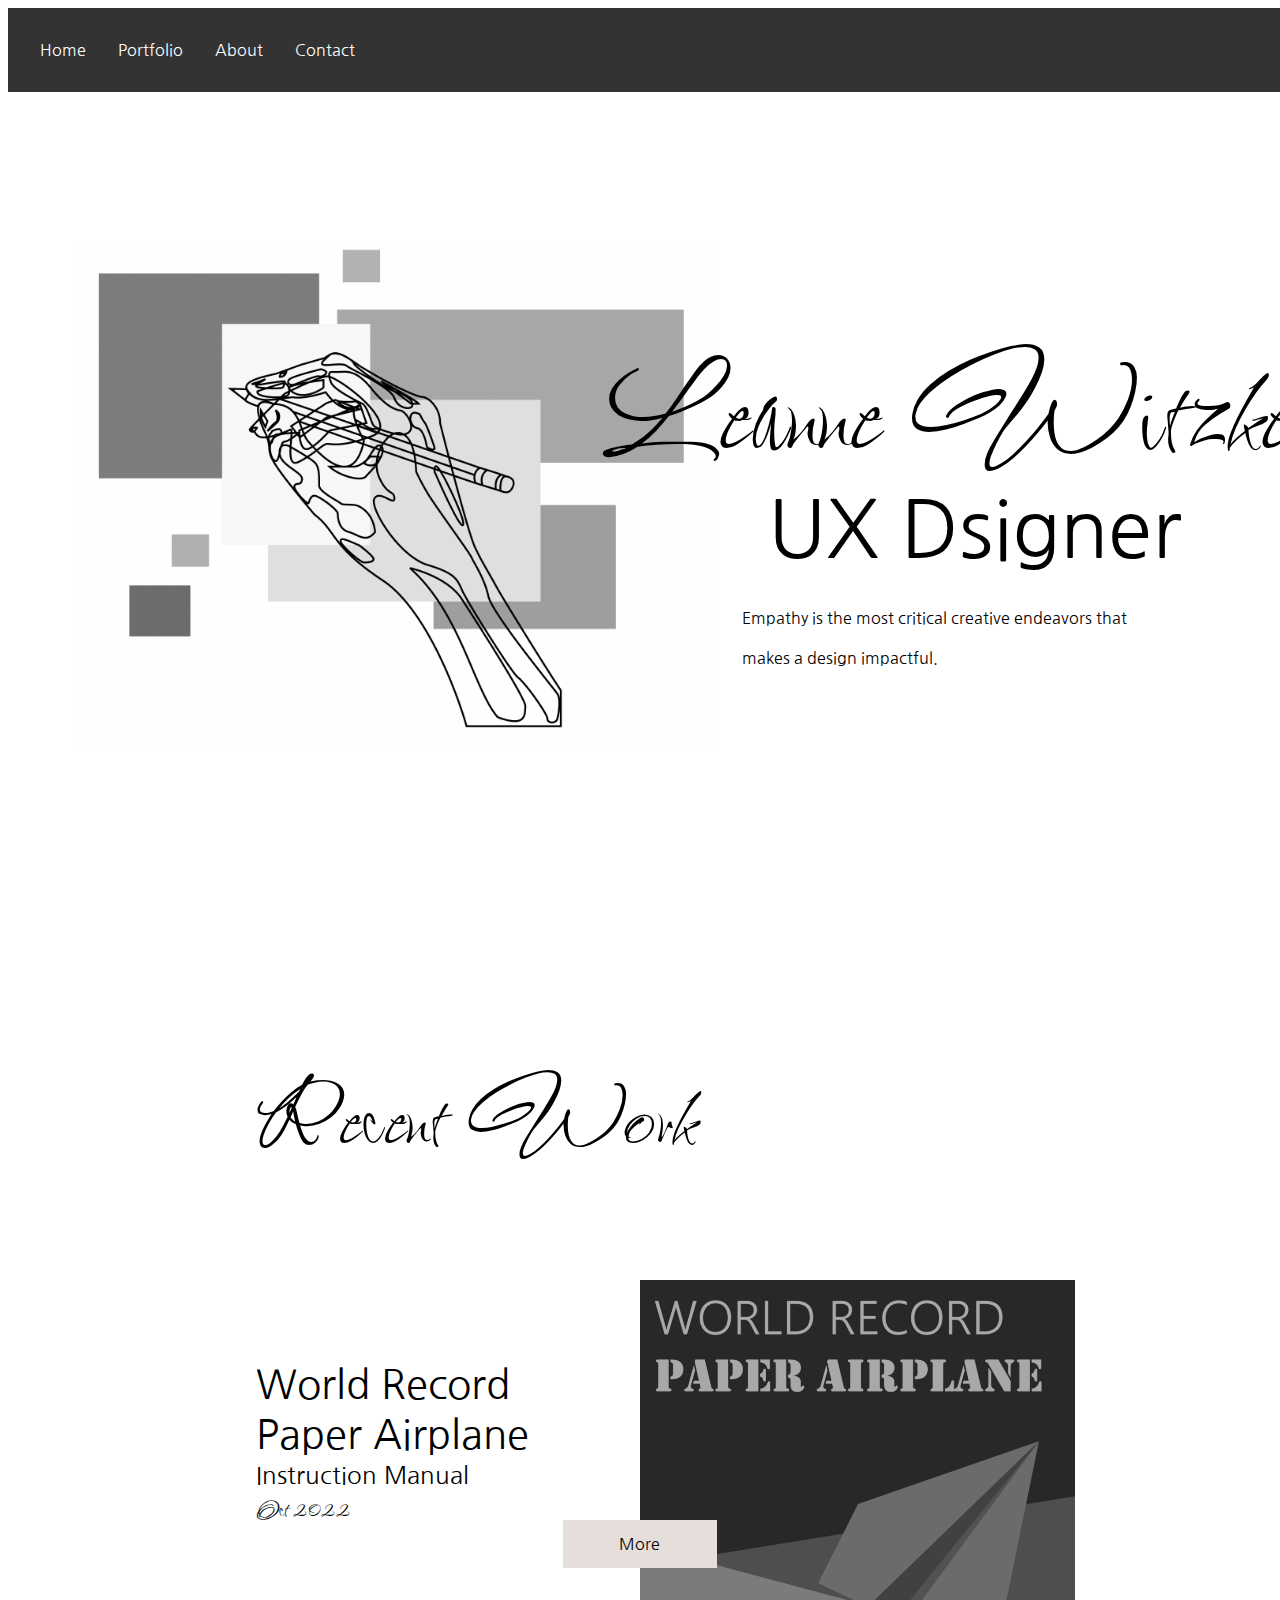
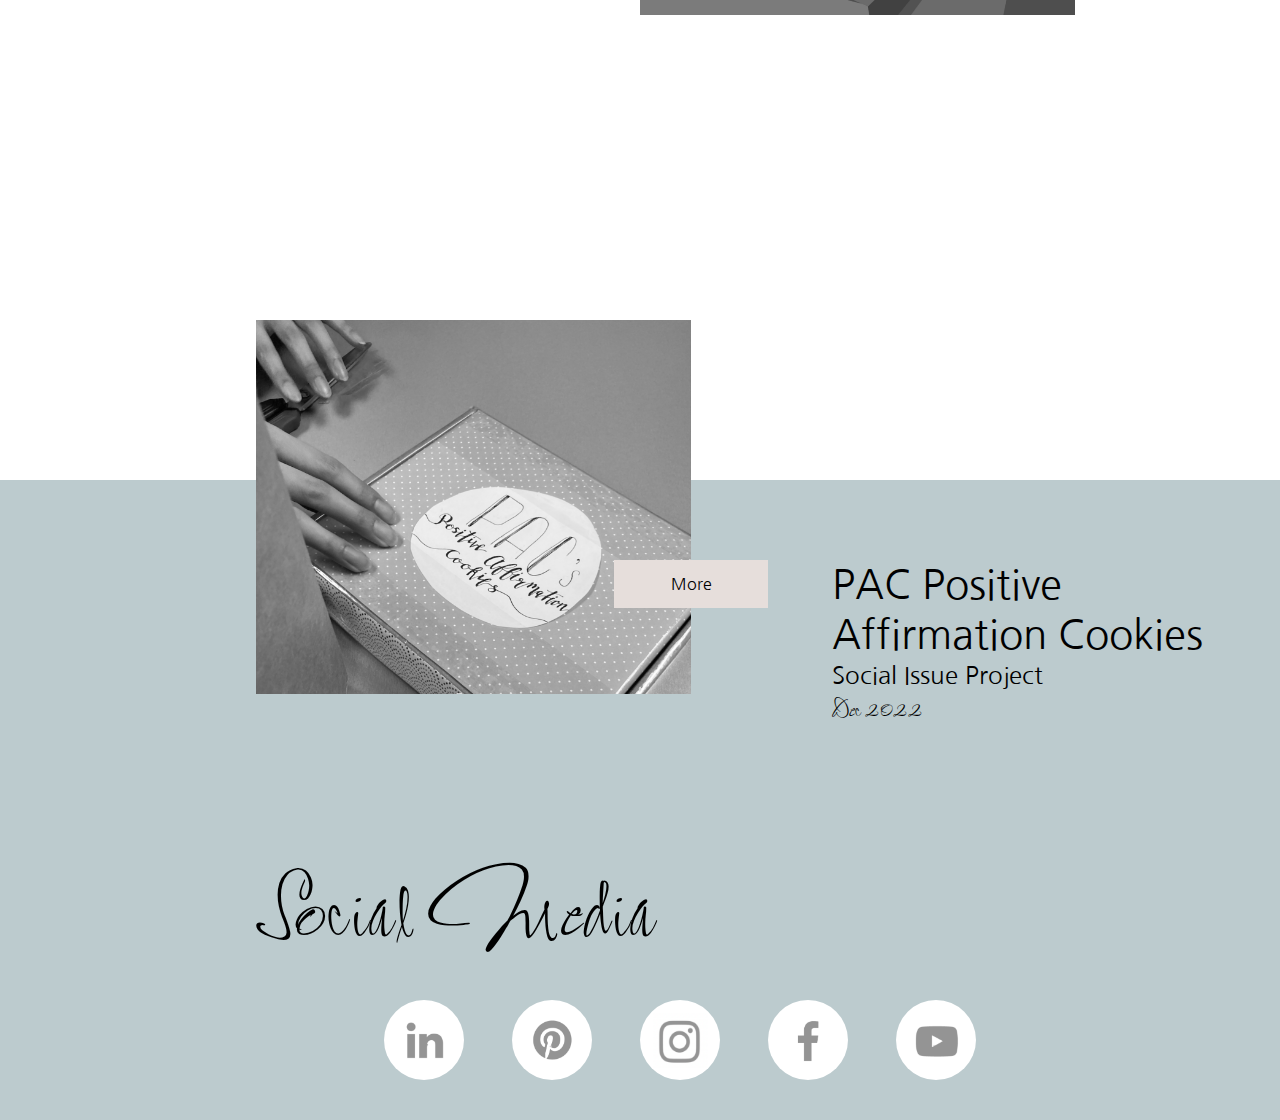
<file: index.html>
<!DOCTYPE html>
<html lang="en">

<head>
    <title>Leanne's Portfolio</title>
    <link rel="preconnect" href="https://fonts.googleapis.com">
    <link rel="preconnect" href="https://fonts.gstatic.com" crossorigin>
    <link href="https://fonts.googleapis.com/css2?family=Nanum+Gothic&family=Sassy+Frass&display=swap" rel="stylesheet">
    <link href="styles/style.css" rel="stylesheet">
    <link href="styles/index.css" rel="stylesheet">
</head>

<body>
    <header>
        <nav class="navbar navbar-expand-md navbar-dark bg-dark">
            <div class="collapse navbar-collapse" id="navbarsExample04">
                <ul class="navbar-nav ml-auto">
                    <li class="nav-item">
                        <a class="nav-link" href="/index.html">Home</a>
                    </li>
                    <li class="nav-item">
                        <a class="nav-link" href="/port.html">Portfolio</a>
                    </li>
                    <li class="nav-item">
                        <a class="nav-link" href="/about.html#index.html">About</a>
                    </li>
                    <li class="nav-item">
                        <a class="nav-link" href="/contact.html">Contact</a>
                    </li>
                </ul>
            </div>
        </nav>
    </header>
    <main>
        <div class="block" id="onebl"> </div>
        <div class="block" id="twobl"> </div>

        <div class="image" id="oneim"> 
            <img id="onepi" src="/photos/hand.png" alt="handgraphic">
        </div>
        <div class="image" id="twoim"> <img id="onepi" src="/photos/Paper-airplane.jpeg" alt="Paper Airplane">
        </div>
        
        <div class="image" id="threeim"> <img id="onepi" src="/photos/PAC.png" alt="PAC Box">
        </div>



        <a class="nav-link" href="/port.html">
        <button class="button" id="onebu" type="button" onclick="openNav()"> More</button>
    </a>
    
    <a class="nav-link" href="/port.html">
        <button class="button" id="twobu" type="button"> More</button>
    </a>
        
        <!--Social Buttons Bellow  -->
        <a class="nav-link" href="https://www.linkedin.com/in/leanne-witzke-a22946230/">
        <button class="social" id="oneso" type="button">
            <img class="pic" src="/photos/link.png" id="fourpi">
        </button>
    </a>
        <a class="nav-link" href="https://www.pinterest.ca/leannechristinawitzke/">
        <button class="social" id="twoso" type="button">
            <img class="pic" src="/photos/pin.png" id="fivepi"> 
        </button>
    </a>

        <a class="nav-link" href="https://www.instagram.com/leanne_c_w/"> 
        <button class="social" id="threeso" type="button" >
            <img class="pic" src="/photos/ins.png" id="sixpi">
            
        </button>
    </a>

        <button class="social" id="fourso" type="button">
            <img class="pic" src="/photos/face.png" id="sevenpi">
        </button>
        <button class="social" id="fiveso" type="button">
            <img class="pic" src="/photos/youtube.png" id="eightpi">
        </button>

        <div class="text" id="leannewitzke">
            <h1>Leanne Witzke</h1>
        </div>
        <div class="text" id="uxdesigner">
            <h3>UX Dsigner</h3>
        </div>
        <div class="text" id="onete">
            <h4>Empathy is the most critical creative endeavors that<br> <br>makes a design impactful. </h4>
        </div>
        <div class="text" id="recentwork">
            <h2>Recent Work</h2>
        </div>
        <div class="text" id="socialmedia">
            <h2>Social Media</h2>
        </div>

        <div class="text" id="worldrecord">
            <h3>World Record </h3>
            <h3>Paper Airplane</h3>
            <h5>Instruction Manual</h5>
            <h6>Oct 2022 </h6>
        </div>

        <div class="text" id="PAC">
            <h3>PAC Positive </h3>
            <h3>Affirmation Cookies</h3>
            <h5>Social Issue Project</h5>
            <h6>Dec 2022 </h6>
        </div>

    </main>
    <footer>
    </footer>
</body>

</html>
</file>
<file: styles/style.css>
:root {
    --Main-1: #bccbce;
    --Main-2: rgb(193, 164, 155);
    --Neutral-1: rgb(247, 237, 234);
    --Neutral-2: rgb(230, 222, 219);
    --Accent: #636878;
    --Black: #000000;
    --White: rgb(255, 255, 255);
    --main-foreground-color: rgb(35, 52, 89);
    --divider-background-color: rgb(255, 255, 255);
    --button-background-colour: rgb(35, 52, 89);
}


h1 {
    font-family: 'Sassy Frass', cursive;
    margin-left: 50px;
    font-size: 10em;
    font-weight: normal;
    margin-block-start: 0em;
    margin-block-end: 0em;
}

h2 {
    font-family: 'Sassy Frass', cursive;
    font-size: 7em;
    font-weight: normal;
}

h3 {
    font-family: 'Nanum Gothic', sans-serif;
    font-size: 5em;
    margin-block-start: 0em;
    margin-block-end: 0em;
    font-weight: normal;
}

h4 {
    font-family: 'Nanum Gothic', sans-serif;
    font-size: 1em;
    margin-block-start: 0em;
    margin-block-end: 0em;
    font-weight: normal;
}

h5 {
    font-family: 'Nanum Gothic', sans-serif;
    font-size: 3em;
    margin-block-start: 0em;
    margin-block-end: 0em;
    font-weight: normal;
}
h6 {
    font-family: 'Sassy Frass', cursive;
    font-size: 4em;
    margin-block-start: 0em;
    margin-block-end: 0em;
    font-weight:normal;
}

nav.bg-dark {
    z-index: 200;
    color: var(--nav-foreground-color);
    position: fixed;
    width: 100%;
    font-family: 'Nanum Gothic', sans-serif;

}

ul {
    list-style-type: none;
    margin-left: 0;
    margin-right: 0;
    margin-top:0em;
    padding: 1em;
    overflow: hidden;
    background-color: #333;
}

li {
    float: left;
}

li a {
    display: block;
    color: white;
    text-align: center;
    padding: 1em;
    text-decoration: none;
}

li a:hover {
    background-color: #111;
}

.pict{
    z-index: 2;
   
    position: absolute;
    filter: grayscale(100%);
}

button.button {
    position: absolute;
    width: 12%;
    height: 3em;
    background: var(--Neutral-2);
    border: none;
    font-family: 'Nanum Gothic', sans-serif;
    font-size: 1em;
    font-weight: normal;
}

/* On mouse-over */
button.button:hover {
    background: var(--Neutral-1);
}


button.social {
    position: absolute;
    border-radius: 10em;
    background: var(--White);
    border: none;
    font-family: 'Nanum Gothic', sans-serif;
    font-weight: normal;
    padding: 3em 3em;
    appearance: auto;
}
img.pic{
    position: absolute;
    width: 68%;
    height: 68%;
    top:1em;
    left: 1em;
}



footer {
    z-index: 1000;
    color: var(--white);
    background: var(--Accent);
    top: 2331px;
}
</file>
<file: styles/index.css>
/* social media */

button#oneso {
    z-index: 3;
    left: 30%;
    top: 195em;
}

button#twoso {
    z-index: 3;
    left: 40%;
    top: 195em;
}

button#threeso {
    z-index: 3;
    left: 50%;
    top: 195em;
}

button#fourso {
    z-index: 3;
    left: 60%;
    top: 195em;
}

button#fiveso {
    z-index: 3;
    left: 70%;
    top: 195em;
}


div#onebl {
    z-index: 1;
    position: absolute;
    width: 100%;
    height: 130em;
    left: 0em;
    top: 0em;

    background: var(--White);
}

div#twobl {
    z-index: 1;
    position: absolute;
    width: 100%;
    height: 40em;
    left: 0em;
    top: 130em;

    background: var(--Main-1);
}

img#onepi {
    z-index: 2;
    position: absolute;
    width: 100%;
    left: 0;
    top: 0;
    filter: grayscale(100%);
}
img#twopi {
    z-index: 2;
    position: absolute;
    width: 100%;
    left: 0;
    top: 0;
    filter: grayscale(100%);
}

div#oneim {
    z-index: 2;
    position: absolute;
    width: 50%;
    height: 30em;
    left: 6%;
    top: 15em;

    background: var(--Accent)
}

div#twoim {
    z-index: 2;
    position: absolute;
    width: 34%;
    height: 20em;
    left: 50%;
    top: 80em;

    background: var(--Accent)
}

div#threeim {
    z-index: 2;
    position: absolute;
    width: 34%;
    height: 20em;
    left: 20%;
    top: 120em;

    background: var(--Accent)
}

/* view recent work */

button#onebu {
    z-index: 2;
    left: 44%;
    top: 95em;
}

button#twobu {
    z-index: 2;
    left: 48%;
    top: 135em;
}

div#leannewitzke {
    z-index: 3;
    position: absolute;
    width: 70%;
    height: 3em;
    left: 43%;
    top: 20em;

}

div#uxdesigner {
    z-index: 3;
    position: absolute;
    /* width: ; */
    height: 3em;
    left: 60%;
    top: 30em;

}



div#onete {
    z-index: 3;
    position: absolute;
    /* width: ; */
    height: 3em;
    left: 58%;
    top: 38em;
}

div#recentwork {
    z-index: 3;
    position: absolute;
    /* width: ; */
    height: 3em;
    left: 20%;
    top: 60em;
}

div#socialmedia {
    z-index: 3;
    position: absolute;
    /* width: ; */
    height: 3em;
    left: 20%;
    top: 147em;
}

div#worldrecord{
    z-index: 3;
    position: absolute;
    /* width: ; */
    height: 3em;
    left: 20%;
    top: 170em;
    font-size: 50%;

}
div#PAC{
    z-index: 3;
    position: absolute;
    /* width: ; */
    height: 20em;
    left: 65%;
    top: 270em;
    font-size: 50%;

}
</file>
